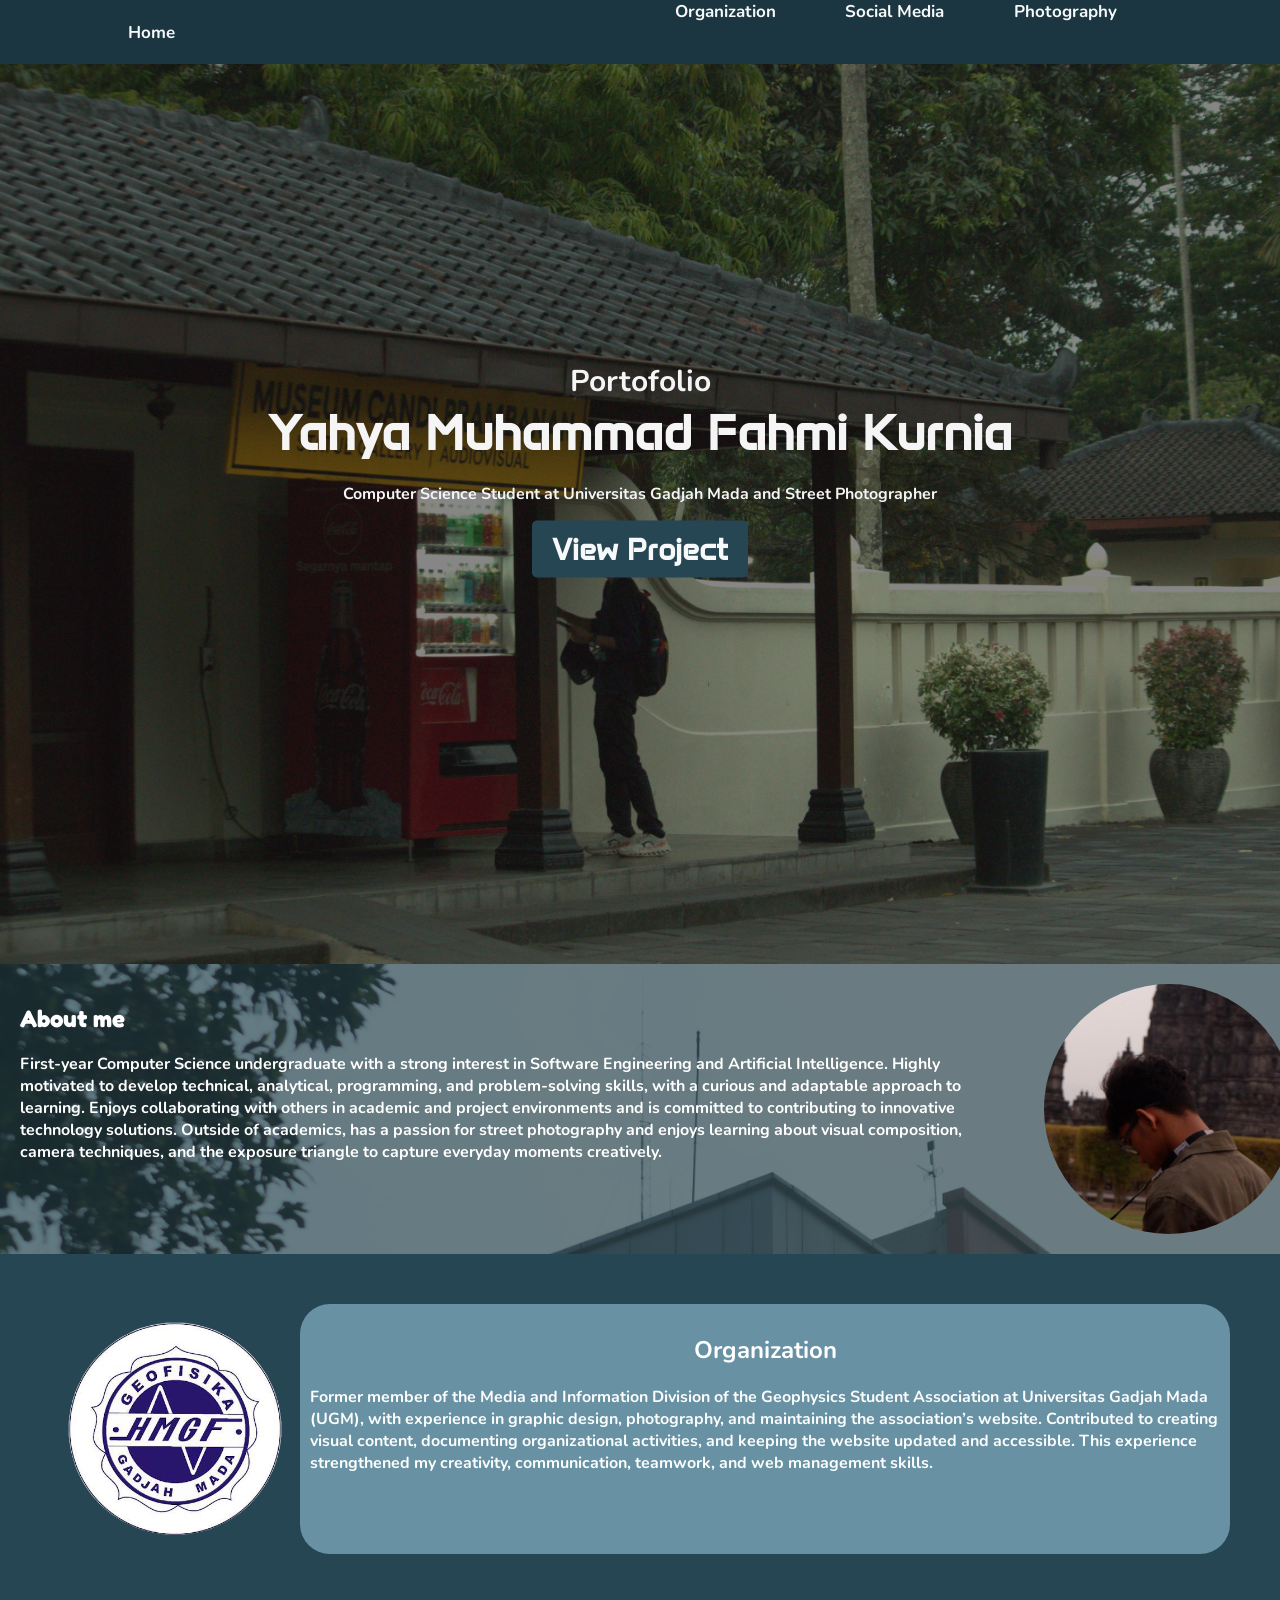
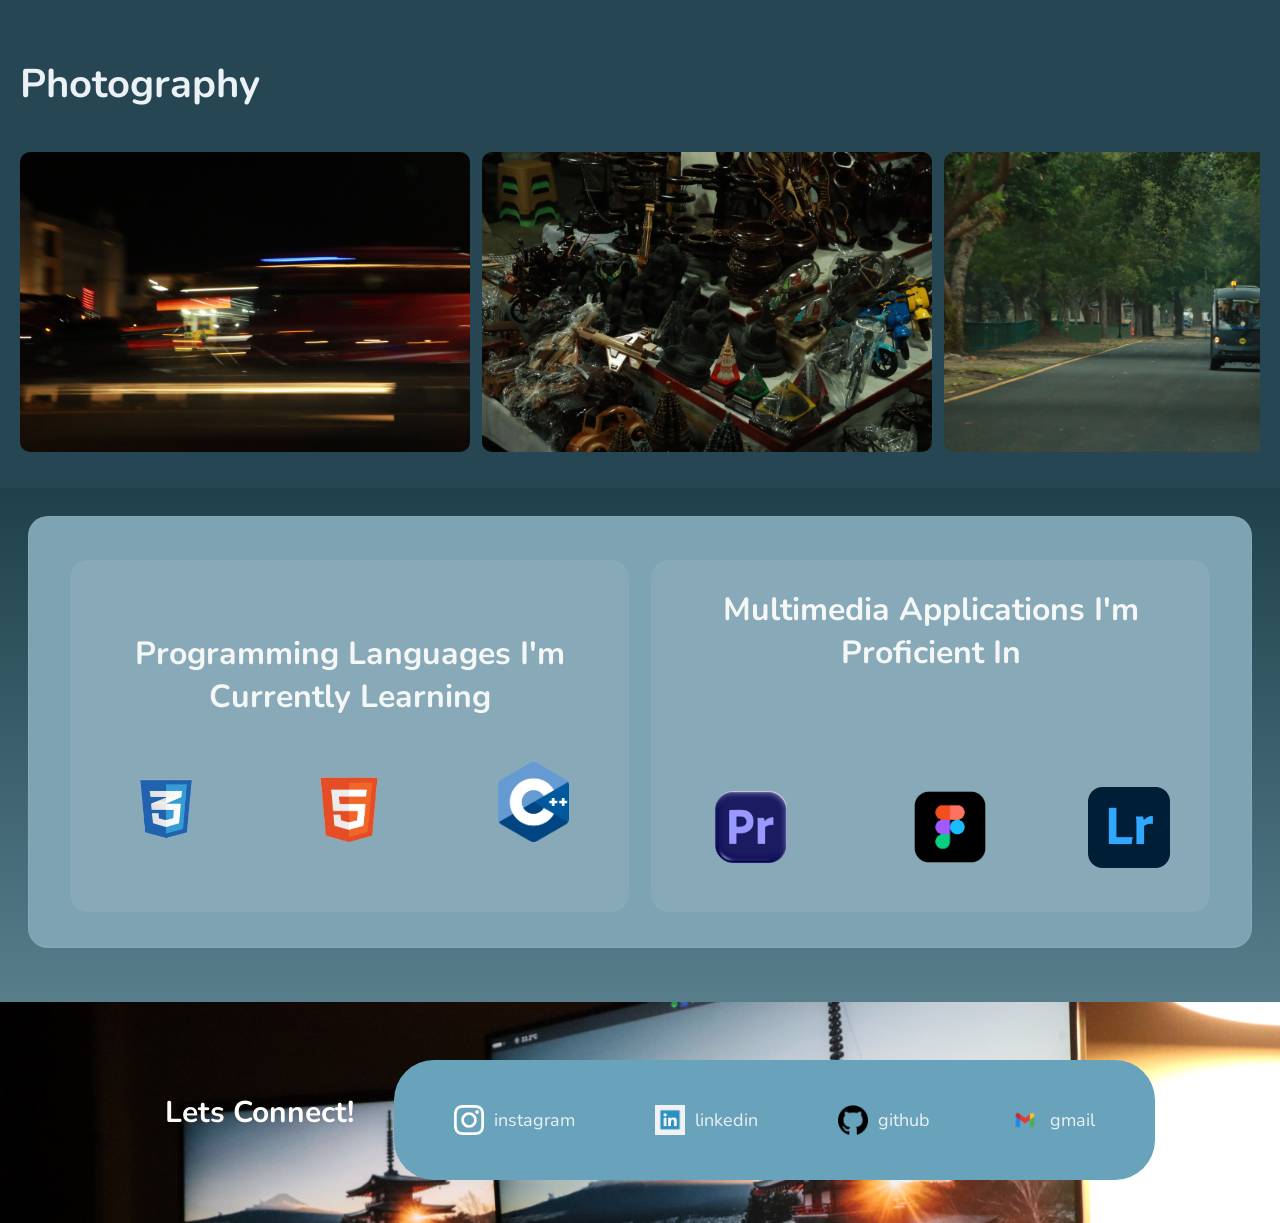
<file: index.html>
<html>

<head>
    <meta name="viewport" content="width=device-width, initial-scale=1.0">
    <title>Yahya's Homepage</title>
    <link rel="stylesheet" href="layouter.css?v=1.2">
    <link rel="icon" type="image/x-icon" href="foto-porto/baru.png">
    <meta charset="UTF-8">


    <link rel="stylesheet"
        href="https://fonts.googleapis.com/css2?family=Fredoka:wght@400;500;600;700&family=Nunito:wght@400;600;700&display=swap">
</head>

<body background="">
    <nav>
        <div class="wrapper">
            <div>

                <a href='#home'>Home</a>

            </div>
            <div class="menu">
                <ul>
                    <li><a href='#about-me' font-weight="bold">Organization</a></li>
                    <li><a href='#sosmed'>Social Media </a></li>
                    <li><a href='#poto'>Photography</a></li>

                </ul>
                
            </div>
        </div>
        
    </nav>

    <header>

        <div class="header-opacity" id="home"></div>
        <div class="header-tulisan">
            <h4 class="judul">Portofolio</h4>
            <p4>Yahya Muhammad Fahmi Kurnia</p4>
            <p>Computer Science Student at Universitas Gadjah Mada and Street Photographer</p>
            <a target="_blank" href="https://github.com/yahyamuhammadfahmikurnia-byte" class="tombol tombola">View
                Project</a>

        </div>

    </header>

    <section class="porto" id="about-me" +30>
        <div class="section-opacity"></div>
        <div class="datadiri">
            <div class="info">
                <h1>About me</h1>
                <p>First-year Computer Science undergraduate with a strong interest in Software Engineering and
                    Artificial Intelligence. Highly motivated to develop technical, analytical, programming, and
                    problem-solving skills, with a curious and adaptable approach to learning. Enjoys collaborating with
                    others in academic and project environments and is committed to contributing to innovative
                    technology solutions. Outside of academics, has a passion for street photography and enjoys learning
                    about visual composition, camera techniques, and the exposure triangle to capture everyday moments
                    creatively.</p>
            </div>
        </div>
        <div class="photo"><img src="foto-porto/fotoprofile.jpg"></div>

    </section>

    <section class="pengalaman">
        <div class="organisasi">
            <div><img src="foto-porto/Firefly.png"> </div>
            <div class="org-content">
                <h1>Organization</h1>
                <p>Former member of the Media and Information Division of the Geophysics Student Association at
                    Universitas
                    Gadjah Mada (UGM), with experience in graphic design, photography, and maintaining the association’s
                    website. Contributed to creating visual content, documenting organizational activities, and keeping
                    the
                    website updated and accessible. This experience strengthened my creativity, communication, teamwork,
                    and
                    web management skills.</p>
            </div>
        </div>

    </section>

    <section class="fotografi" id="poto">
        <h1>Photography</h1>
        <div class="album">
            <img src="foto-porto/IMG_0247.jpg">
            <img src="foto-porto/IMG_0226.jpg">
            <img src="foto-porto/IMG_0211.jpg">
            <img src="foto-porto/IMG_0230.JPG">
            <img src="foto-porto/IMG_0266.JPG">
            <img src="foto-porto/WhatsApp Image 2026-11-02 at 23.53.42 (1).jpeg">
            <img src="foto-porto/WhatsApp Image 2026-11-02 at 23.53.42 (2).jpeg">
            <img src="foto-porto/WhatsApp Image 2026-11-02 at 23.53.42.jpeg">
            <img src="foto-porto/WhatsApp Image 2026-11-02 at 23.53.43 (1).jpeg">
            <img src="foto-porto/WhatsApp Image 2026-11-02 at 23.53.43.jpeg">
        </div>
    </section>
    <section id="sosmed">

        <section>
            <div class="skill ">
                <div class="bahasa">
                    Programming Languages I'm Currently Learning
                    <div class="logo-list">
                        <img src="foto-porto/Firefly(2).png">
                        <img src="foto-porto/htmlll.png">
                        <img src="foto-porto/logo cpp.webp">
                    </div>
                </div>
                <div class="aplikasi">
                    <h>
                        Multimedia Applications I'm Proficient In
                    </h>
                    <div class="logoo-list">
                        <img src="foto-porto/adobe-premiere-pro-icon-free-png.webp">
                        <img src="foto-porto/tes figma.webp">
                        <div class="lightroom">
                            <img src="foto-porto/mantappp.webp">

                        </div>
                    </div>
                </div>
            </div>
        </section>
        <section class="project">
            <section class="sosmed">
                <div class="sosmed-kiri">
                    <p>Lets Connect!</p>
                </div>
                <div class="sosmed-kanan">
                    <div class="sosmed-item">
                        <div><img src="foto-porto/IGPUTIH.webp"></div>
                        <div><a target="_blank"
                                href="https://www.instagram.com/yahyamf_k/?utm_source=ig_web_button_share_sheet">instagram</a>
                        </div>
                    </div>
                    <div class="sosmed-item">
                        <div><img src="foto-porto/LinkedIn_icon.svg.webp"></div>
                        <div><a target="_blank" href="https://www.linkedin.com/in/yahyamfk">linkedin</a></div>
                    </div>
                    <div class="sosmed-item">
                        <div class="github"><img src="foto-porto/25231.png"></div>
                        <div><a target="_blank" href="https://github.com/yahyamuhammadfahmikurnia-byte">github</a>
                        </div>
                    </div>
                    <div class="sosmed-item">
                        <div><img src="foto-porto/gmaillogo.webp"></div>
                        <div><a target="_blank" href="mailto:yahyamuhammadfahmikurnia@mail.ugm.ac.id">gmail</a></div>
                    </div>
                </div>
            </section>

        </section>

</body>

</html>
</file>
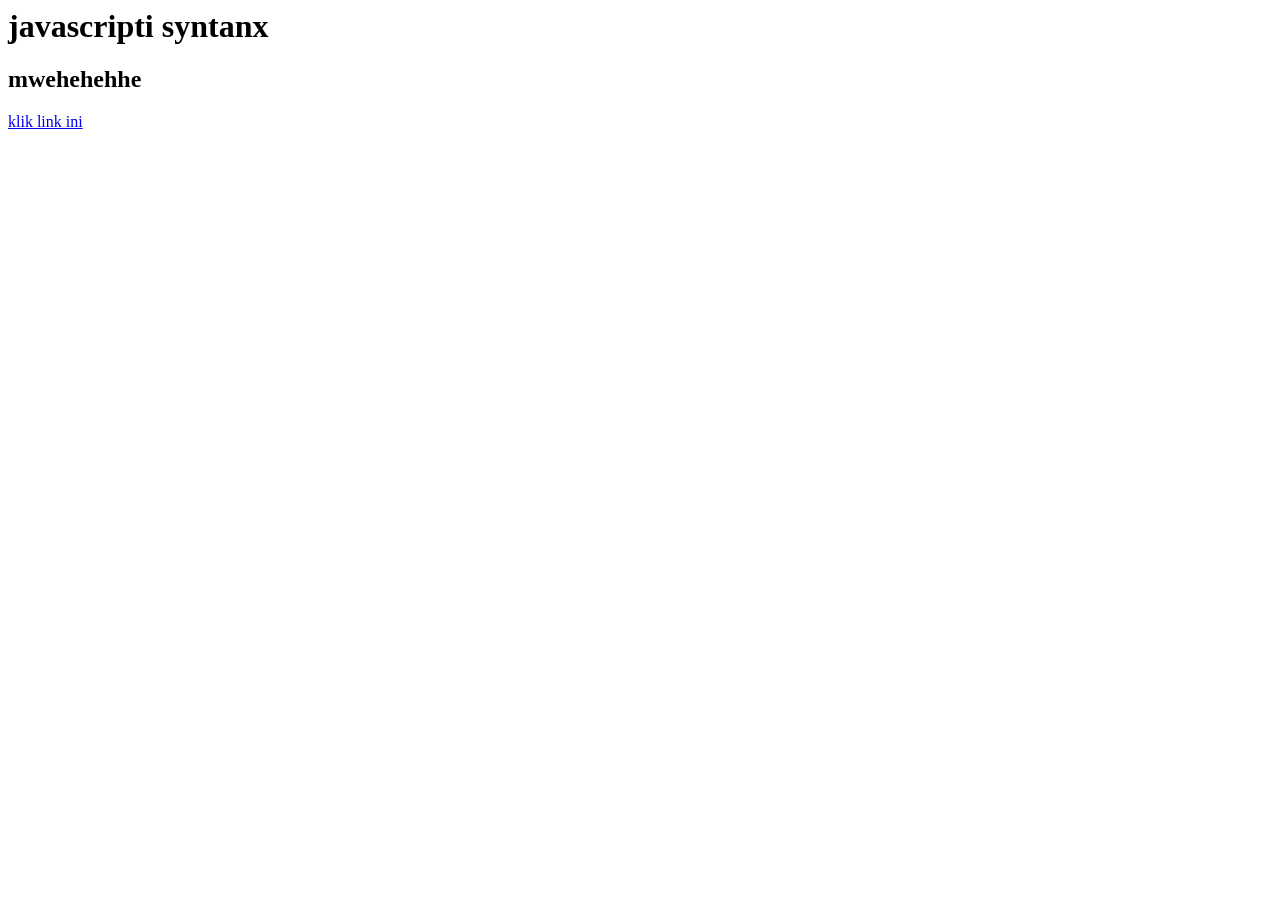
<file: coba.html>
<html>
<body>
<h1>
javascripti syntanx
</h1>
<h2>
 mwehehehhe
</h2>
<p id = "x"></p>
<p id = "y"></p>
<script>
let jam  = 5;
let negara  = "indo";
let text = "you cannot drive";
if(jam > 0 && jam < 12){
    text = "<a href='https://www.youtube.com/watch?v=EnXClrVdpTM&list=PLFIM0718LjIWXagluzROrA-iBY9eeUt4w&index=10'> klik link ini</a>";
} else if ( jam >= 12 && jam <= 18 ){
    text = "selamat siang atau sore ";
} else{
    text = "selamat malam";
}
document.getElementById("x").innerHTML = text;
</script>
</body>
</html>
</file>
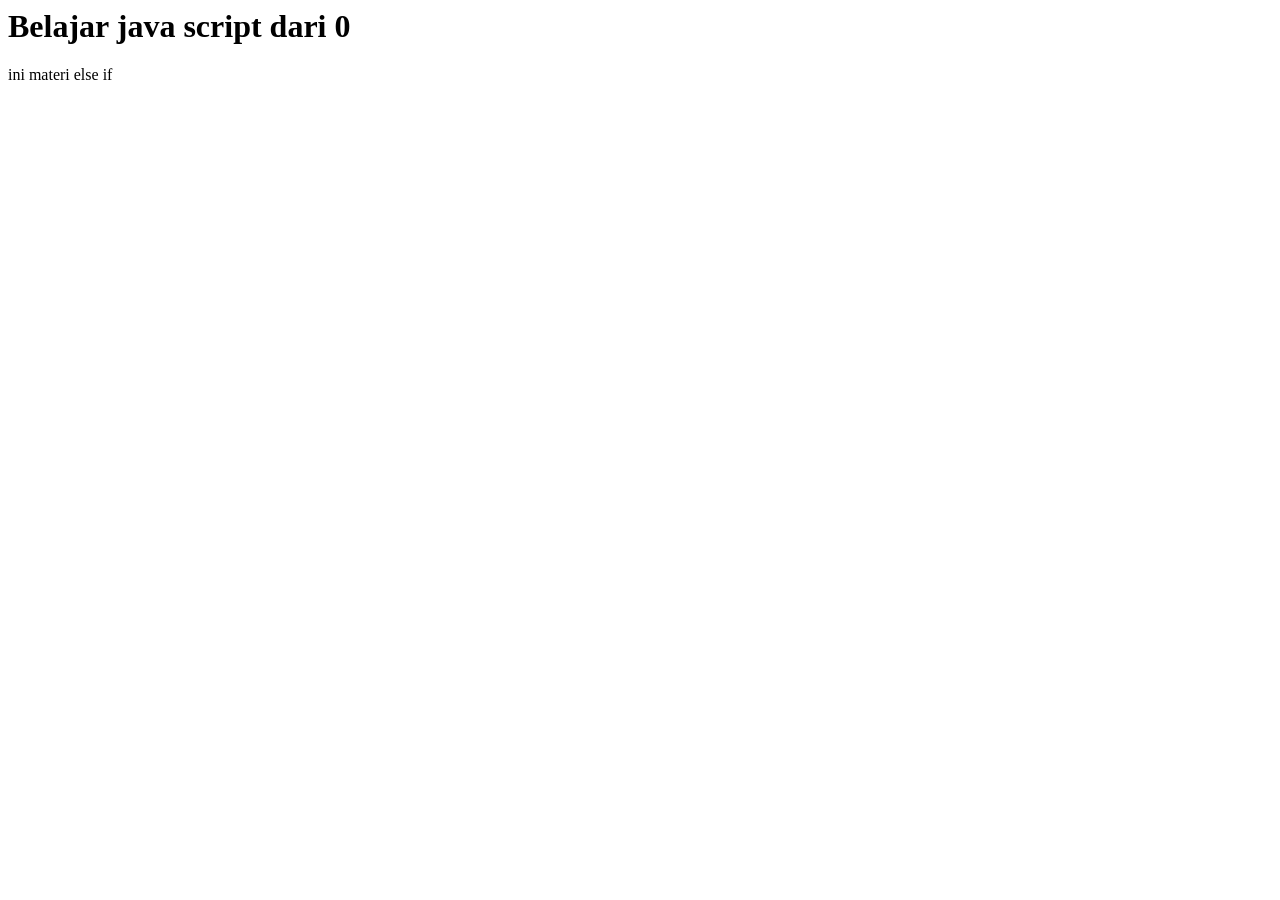
<file: elfe is.html>
<html>
<body>
<h1>
Belajar java script dari 0
</h1>
<p1>
ini materi else if
</p1>
<p id = "x"> </p>
<script>
let x = "aslfnibafsiblbsajklbf";
let y = "subianto";
document.getElementById("x").innerHTML = x.leng  "<br>";
 </script>
</body>
</html>
</file>
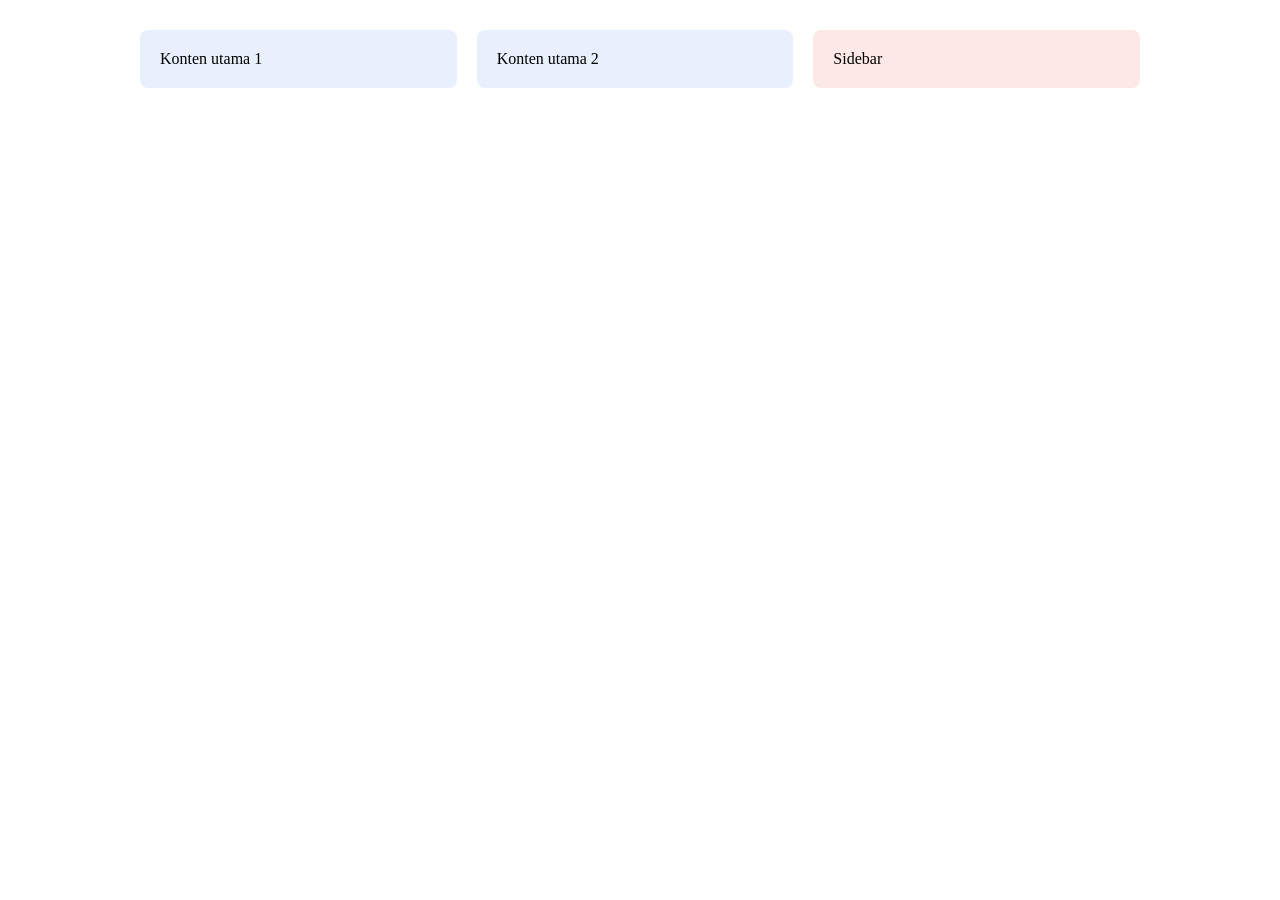
<file: layouter.html>
<html>

<head>
    <title>
        uygsdasboi
    </title>
    <style>
        .container {
  display: grid;
  grid-template-columns: 2fr 1fr;
  gap: 20px;
  max-width: 1000px;
  margin: 30px auto;
}

.main {
  display: grid;
  grid-template-columns: 1fr 1fr;
  gap: 20px;
}

.content,
.sidebar {
  padding: 20px;
  border-radius: 8px;
  background-color: #e8f0fe;
}

.sidebar {
  background-color: #fce8e6;
}
    </style>
</head>

<body>
<div class="container">
  <main class="main">
    <div class="content">Konten utama 1</div>
    <div class="content">Konten utama 2</div>
  </main>

  <aside class="sidebar">
    Sidebar
  </aside>
</div>
</body>

</html>
</file>
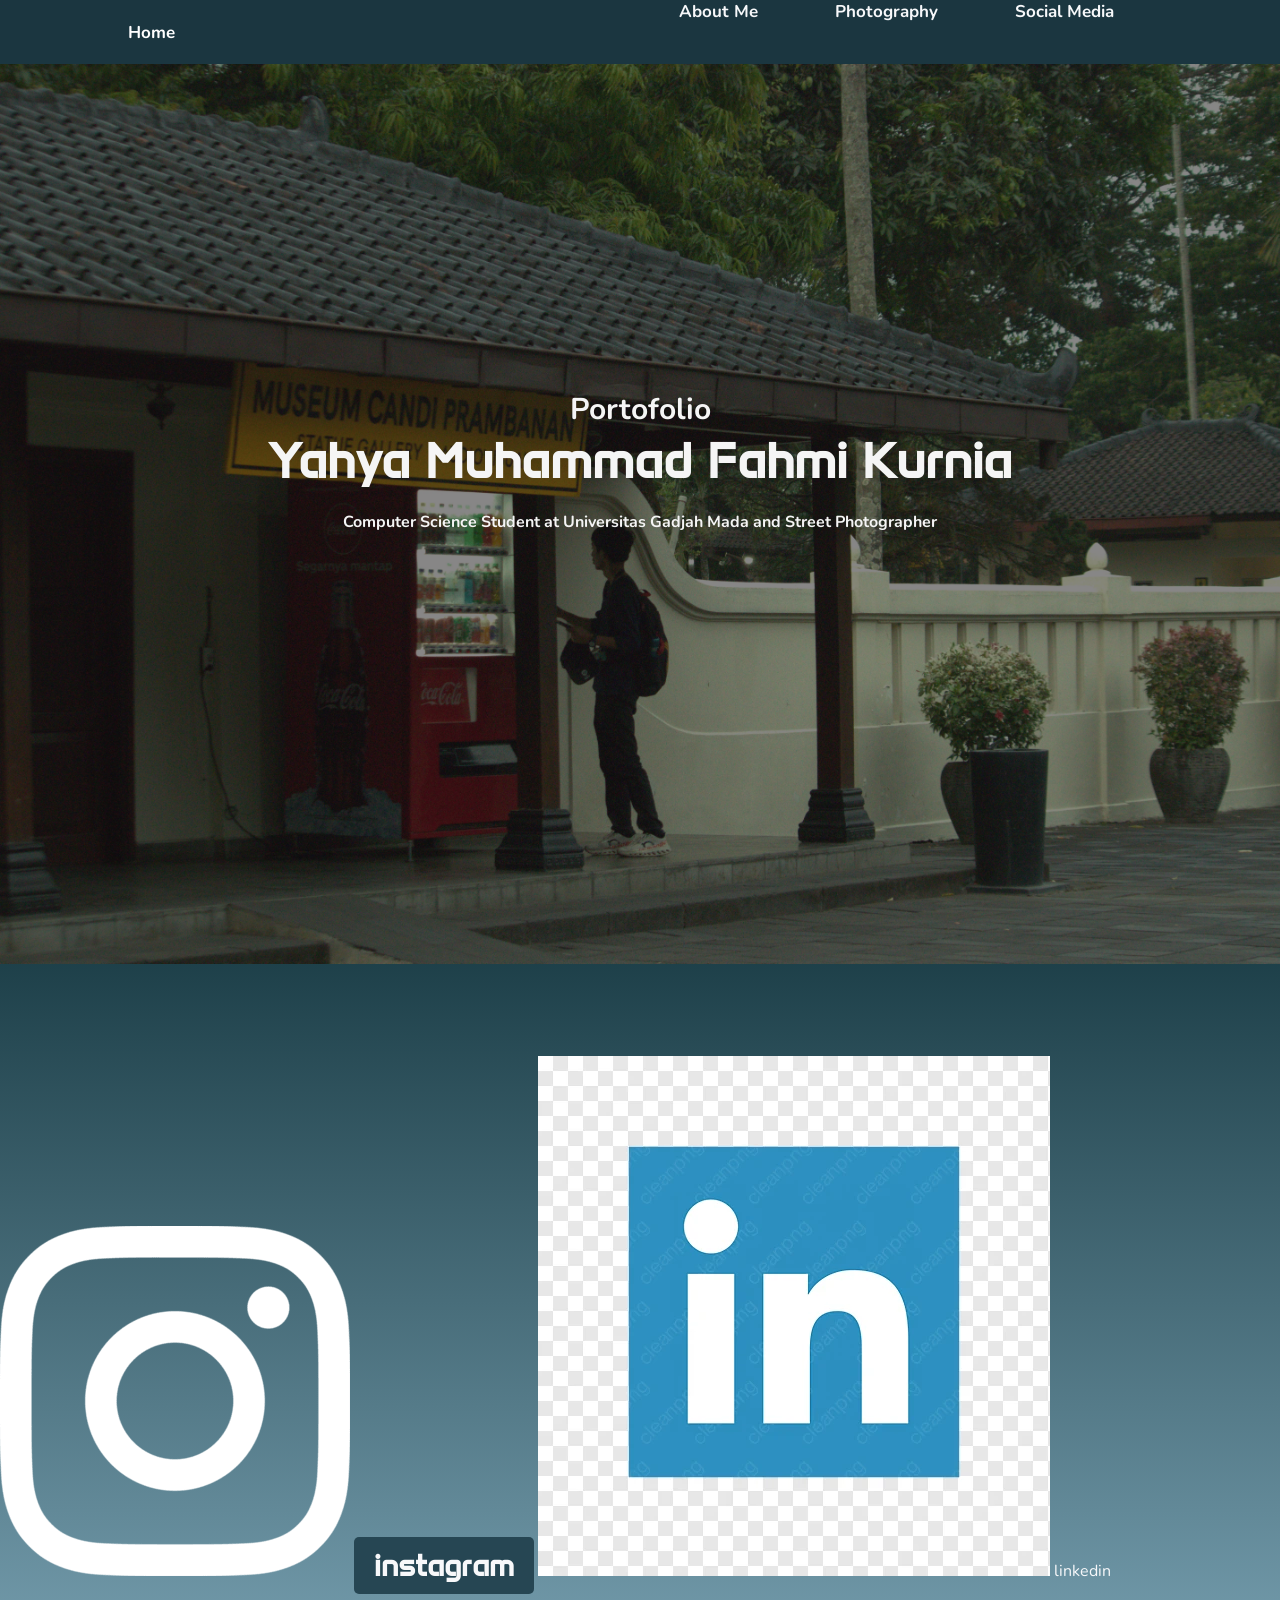
<file: website porot.html>
<html>

<head>
    <link rel="stylesheet" href="layouter.css">
    <link rel="icon" type="image/x-icon" href="foto-porto/baru.png">
    <meta charset="UTF-8">


    <link rel="stylesheet"
        href="https://fonts.googleapis.com/css2?family=Fredoka:wght@400;500;600;700&family=Nunito:wght@400;600;700&display=swap">
</head>

<body background="">
    <nav>
        <div class="wrapper">
            <div>Home</div>
            <div class="menu">
                <ul>
                    <li><a href='' font-weight="bold">About Me</a></li>
                    <li><a href=''>Photography</a></li>
                    <li><a href=''>Social Media</a></li>
                </ul>
            </div>
        </div>
    </nav>

    <header>

        <div class="header-opacity"></div>
        <div class="header-tulisan">
            <h4>Portofolio</h4>
            <p4>Yahya Muhammad Fahmi Kurnia</p4>
            <p>Computer Science Student at Universitas Gadjah Mada and Street Photographer</p>
        </div>

    </header>
    <section id="sosmed">
        <div class="wrapper"> </div>
        <img src = "foto-porto/IGPUTIH.webp" class="instagram">
        <a target="_blank" href="https://www.instagram.com/yahyamf_k/?utm_source=ig_web_button_share_sheet" class="tombol">instagram</a>
       <img src="foto-porto/LinkedIn_icon.svg.webp" class="linkedin">
        <a target = "_blank"  href="https://www.linkedin.com/in/yahyamfk" class="tombolin">linkedin</a>
    
        </section>
</body>

</html>
</file>
<file: layouter.css>
@import url('https://fonts.googleapis.com/css2?family=Bungee&display=swap');
    @import url('https://fonts.googleapis.com/css2?family=Anta&display=swap');

    html,
    body {
        margin: 0;
        padding: 0;
        font-size: 16px;
        font-family: "Nunito", sans-serif;
    }

    h1,
    h2,
    h3 {
        font-family: "Fredoka", sans-serif;
    }

    p {
        color: #e1e2e7;
    }

    .wrapper {
        width: 1024px;
        height: 64px;
        margin: auto;
    }

    .logo>img {
        height: 45px;
    }

    nav .wrapper>div:first-child {
        color: white;
        font-weight: bold;
    }

    nav {
        background-color: #1b3640;
        position: sticky;
        top: 0;
        z-index: 100;
    }

    nav>.wrapper {
        display: flex;
        justify-content: space-between;
        font-size: 17px;
        align-items: center;

    }

    .menu {
        width: 50%;
    }

    .menu>ul {
        display: flex;
        list-style: none;
        margin: 0px;
        padding: 0px;
        justify-content: space-around;
        height: 100%;
    }

    .menu>ul>li>a {
        text-decoration: none;
        color: #f7f8fa;
        font-weight: bold;
    }

    header {
        min-height: 800px;
        background-image: url("foto-porto/IMG_0206(2).webp");
        background-size: cover;
        background-repeat: no-repeat;
        position: relative;
        height: 100%;
    }

    .header-opacity {
        background-color: #100e0e;
        width: 100%;
        height: 100%;
        opacity: 0.5;
        position: absolute;
        top: 0;
        left: 0;

    }

    .header-tulisan {
        
        position: absolute;
        top: 45%;
        left: 50%;
        transform: translate(-50%, -50%);
        align-items: center;
        justify-content: center;
        display: flex;
        flex-direction: column;
    }

    .header-tulisan h4 {
        color: hsl(0, 0%, 96%);
        font-size: 2rem;
        font-weight: bold;
        font-size: 30px;
        margin: 0;
    }

    .header-tulisan p4 {
        color: hsl(0, 0%, 96%);
        font-size: 2rem;
        font-weight: bold;
        font-size: 50px;
        margin: 0;
        justify-content: center;
        align-items: center;
        white-space: nowrap;
        font-family: 'anta', sans-serif;
    }

    .header-tulisan p {
        color: hsl(0, 0%, 96%);
        font-size: 1rem;
        font-weight: bold;
        margin-top: 20px;
    }

    a {
        text-decoration: none;
        color: #f7f8fa;
        text-shadow: none;
    }

    .tombol {
        background-color: #264653;
        padding: 10px 20px 10px 20px;
        border-radius: 5px;
        font-family: 'anta', sans-serif;
        font-weight: bold;
        font-size: 30;

    }
    .project{
        margin-top: 70px;
        padding: 0px;
        height: 20%;
    }
    .sosmed {
        background-image: url("foto-porto/IMG_0175.JPG");
        background-size: cover;
        background-color: #6892a3;
        padding: 20px;
        display: flex;
        margin-top: -16;
        justify-content: center;

    }

    .sosmed-kanan {
        background-color: #69a3bb;
  display: flex;
  padding: 20px;
  border-radius: 40px;
  height: 120;
  margin-top: 38;
}
    
    .sosmed-kiri {
        padding: 40;
    }

    .sosmed p {
        font-style: 'anta  ', sans-serif;
        font-weight: bolder;
        color: #fffbf9;
        padding: 0;
        font-size: 30;
    }

    .sosmed-item {
        text-align: center;
        display: flex;
        align-items: center;

        margin-bottom: 10px;
        width: 100%;
        size : 50px;
        padding: 40px;
    }
   
    .sosmed-item img {
        width: 30px;
        height: 30px;
        margin-right: 10px;
    }

    .sosmed-item a {
        color: #ebf1f4;
        text-decoration: none;
        font-size: 18px;
    }

    #sosmed {
        background: linear-gradient(180deg, rgba(18, 54, 64, 0.95) 0%, rgba(104, 146, 163, 0.95) 100%);
        padding: 28px 0 36px;
    }
    .porto {
        background-image: url("foto-porto/IMG_0653.jpg");
        width: 100%;
        background-size: cover;
        display: flex;
        background-repeat: no-repeat;
        opacity: 1;
        color: #feffff;
        position: relative;
        isolation: isolate;
    }

    .section-opacity {
        position: absolute;
        inset: 0;
        background-color: rgba(27, 54, 64, 0.65);
        z-index: -1;
    }

    .datadiri {
        width: 80%;
        padding: 20px;
        box-sizing: border-box;



    }

    .photo {
        width: 20%;
        display: flex;
        padding: 20px;
        box-sizing: border-box;
    }

    .photo img {
        width: 250px;
        height: 250px;
        object-fit: cover;
        border-radius: 50%;
    }

    .info h1 {
        font-family: "Fredoka", sans-serif;
        font-weight: bold;
        color: #ffffff;
    }

    .info p {
        font-family: "Nunito", sans-serif;
        font-weight: bold;
        color: #ffffff;
    }

    .org-content {
        background-color: #6892a3;
        color: #6892a3;
        border-radius: 30px;
        padding: 10;
    }

    .organisasi h1 {
        text-align: center;
        color: #ffffff;
        font-family: "Nunito", sans-serif;
    }

    .organisasi p {
        align-items: center;
        color: #fcfdfd;
        font-family: "Nunito", sans-serif;
        font-weight: bold;
        justify-content: center;
    }

    .organisasi {
        
        display: flex;
        background-color: #264653;
        padding: 50;

    }

    .organisasi img {
        background-color: #264653;
        width: 250;
        
    }

    .fotografi {
        background-color: #264653;
        padding: 20px;
    }

    .fotografi h1 {
        font-family: "Nunito", sans-serif;
        font-size: 40px;
        color: #ebf1f4;
    }

    .album {
    display: flex;
        gap: 12px;
        width: 100%;
        overflow-x: auto;
        padding: 8px 0 16px;
        scroll-snap-type: x mandatory;
        -webkit-overflow-scrolling: touch;
    }


   

    .skill {
        display: flex;
        justify-content: center;
        align-items: stretch;
        gap: 22px;
        padding: 44px 42px 36px;
        background-color: #7ea3b2;
        color: #f5f7f7;
        font-family: "Nunito", sans-serif;
        font-size: clamp(2rem, 2vw, 3.2rem);
        font-weight: bolder;
        text-align: center;
        width: min(1280px, calc(100% - 56px));
        margin: 0 auto;
        box-sizing: border-box;
        border-radius: 20px;
        box-shadow: inset 0 0 0 1px rgba(255, 255, 255, 0.08);
    }

    .skill>div {
        flex: 1;
        padding: 28px 22px 26px;
        border-radius: 18px;
        background-color: rgba(255, 255, 255, 0.08);
        min-height: 310px;
        display: flex;
        flex-direction: column;
        justify-content: center;
    }

    .bahasa,
    .aplikasi {
        display: flex;
        flex-direction: column;
        justify-content: center;
        align-items: center;
        gap: 28px;
        width: 100%;
    }

    .skill img {
        display: block;
        width: 0px;
        height: auto;
        margin: 16px auto 0;
    }

    .logo-list {
        display: flex;
        justify-content: center;
        align-items: center;
        gap: 36px;
        flex-wrap: nowrap;
        width: 100%;
    }
    .album img {
        flex: 0 0 auto;
        width: auto;
        height: 300px;
        max-width: none;
        object-fit: cover;
        border-radius: 10px;
        scroll-snap-align: center;
    }
    .logo-list img {
        width: 80px;
        height: 80px;
        object-fit: contain;
    }
    .logoo-list {
        display: flex;
        justify-content: center;
        align-items: center;
        gap: 42px;
        flex-wrap: nowrap;
        width: 100%;
        margin-top: 50px;
    }
    .logoo-list img {
        width: 118px;
        height: 118px;
        object-fit: contain;
    }
    .lightroom {
        display: flex;
        align-items: center;
        justify-content: center;
        flex: 0 0 118px;
        width: 118px;
        height: 118px;
    }
    .lightroom img {
        width: 70%;
        height: 70%;
        object-fit: contain;
    }


    *{
        box-sizing: border-box;
    }


    @media screen and (max-width: 768px) {

        .wrapper {
            width: 95%;
            height: auto;
        }

        nav .wrapper {
            display: flex;
            flex-direction: column;
            align-items: center;
            gap: 15px;
            padding: 15px 0;
        }

        .logo img {
            max-width: 120px;
            height: auto;
        }

        .menu {
            width: 100%;
            display: flex;
            justify-content: center;
            flex-wrap: wrap;
            gap: 15px;
        }

        .container {
            display: flex;
            flex-direction: column;
            gap: 20px;
        }

        .main-content,
        .sidebar {
            width: 100%;
        }

        .skill {
            font-size: clamp(1.6rem, 5vw, 2.4rem);
            flex-direction: column;
            align-items: stretch;
            width: min(100%, calc(100% - 24px));
            padding: 24px 18px;
            gap: 16px;
        }

        .skill>div {
            flex: none;
            width: 100%;
            min-height: unset;
            padding: 18px 14px;
        }

        .bahasa,
        .aplikasi {
            gap: 18px;
        }

        .bahasa,
        .aplikasi,
        .logo-list,
        .logoo-list {
            flex-wrap: wrap;
            height: auto;
        }

        .logo-list,
        .logoo-list {
            gap: 16px;
        }

        .skill img {
            margin: 0 auto;
        }

        .logoo-list {
            margin-top: 0;
        }

       
        .logoo-list>img,
        .lightroom {
            flex: 0 0 80px;
        }

      
        .aplikasi>h {
            margin: 0;
        }

        .bahasa img {
            width: 60px;
            padding: 5px;
        }

        h1 {
            font-size: 28px;
        }

        p {
            font-size: 14px;
        }
        .aplikasi > h {
            transform: none;
            height: auto;
            margin: 0;
        }

        .aplikasi {
            gap: 24px;
        }

        .logoo-list {
            display: grid;
            grid-template-columns: repeat(3, minmax(0, 1fr));
            width: 100%;
            max-width: 272px;
            justify-content: center;
            align-items: center;
            gap: 16px;
            margin-top: 0;
        }

        .logoo-list > img,
        .logoo-list .lightroom {
            width: min(100%, 80px);
            height: auto;
            aspect-ratio: 1;
            margin: 0;
            padding: 0;
            justify-self: center;
        }

        .logoo-list .lightroom {
            display: flex;
            flex: initial;
            align-items: center;
            justify-content: center;
        }

        .logoo-list .lightroom img {
            width: 65%;
            height: 65%;
            margin: 0;
            object-fit: contain;
        }
    }


        .aplikasi > h {
            transform: none;
            height: auto;
            margin: 0;
        }

        @media screen and (max-width: 480px) {
            .wrapper {
            width: 95%;
            height: auto;
        }

        .menu ul {
            display: flex;
            flex-wrap: wrap;
            justify-content: center;
            gap: 15px;
        }

        .menu ul li {
            text-align: center;
        }

        .menu {
            width: 100%;
        }
     header {
            height: 700px;
            min-height: 0;
        }
        .header-tulisan {
            top: 50%;
            width: calc(100% - 24px);
        }
        .header-tulisan h4 {
            font-size: 20px;
            justify-content: center;
        }

        .header-tulisan p4 {
            font-size: 24px;
            text-align: center;
            white-space: normal;
        }
     
        .lightroom{
            margin-top: -20px;
            margin-bottom: 20px;
            width: 90px;
            height: 90px;
            padding: 20px;
            
        }
        .header-tulisan p {
            text-align: center;
            font-size: 12px;
        }

        .header-tulisan a {
            font-size: 18px;
        }
            .photo {
                width: 40%;
                padding: 5px;
                margin-top: 20px;
            }

            .photo img {
                width: 150px;
                height: 150px;
                max-width: none;
                object-fit: cover;
                border-radius: 50%;
            }

            .datadiri {
                width: 60%;
            }

            .organisasi {

                flex-direction: column;
                align-items: center;
                padding: 20px;
            }

            .organisasi img {
                margin-left: 100px;
                width: 40%;
                align-items: center;
                height: auto;
            }


    .sosmed {
        flex-direction: column;
        padding: 16px;
        margin-top: 0;
    }

    .sosmed-kanan {
        display: grid;
        grid-template-columns: repeat(2, minmax(0, 1fr));
        gap: 12px;
        padding: 0px;
        border-radius: 20px;
        justify-content: center;
    }

    .sosmed-item {
        margin-top: 10;
        width: auto;
        min-width: 0;
        padding: 0px 20px 5px 35px;
    }
    .sosmed-item a {
        font-size: 14px;
    }
    .album img {
        height: 220px;
    }
    .sosmed-kiri p{
        text-align: center;
        font-size: 24px;
    }
    .sosmed-item img{
        border-radius: 30%;
    }
                }
</file>
